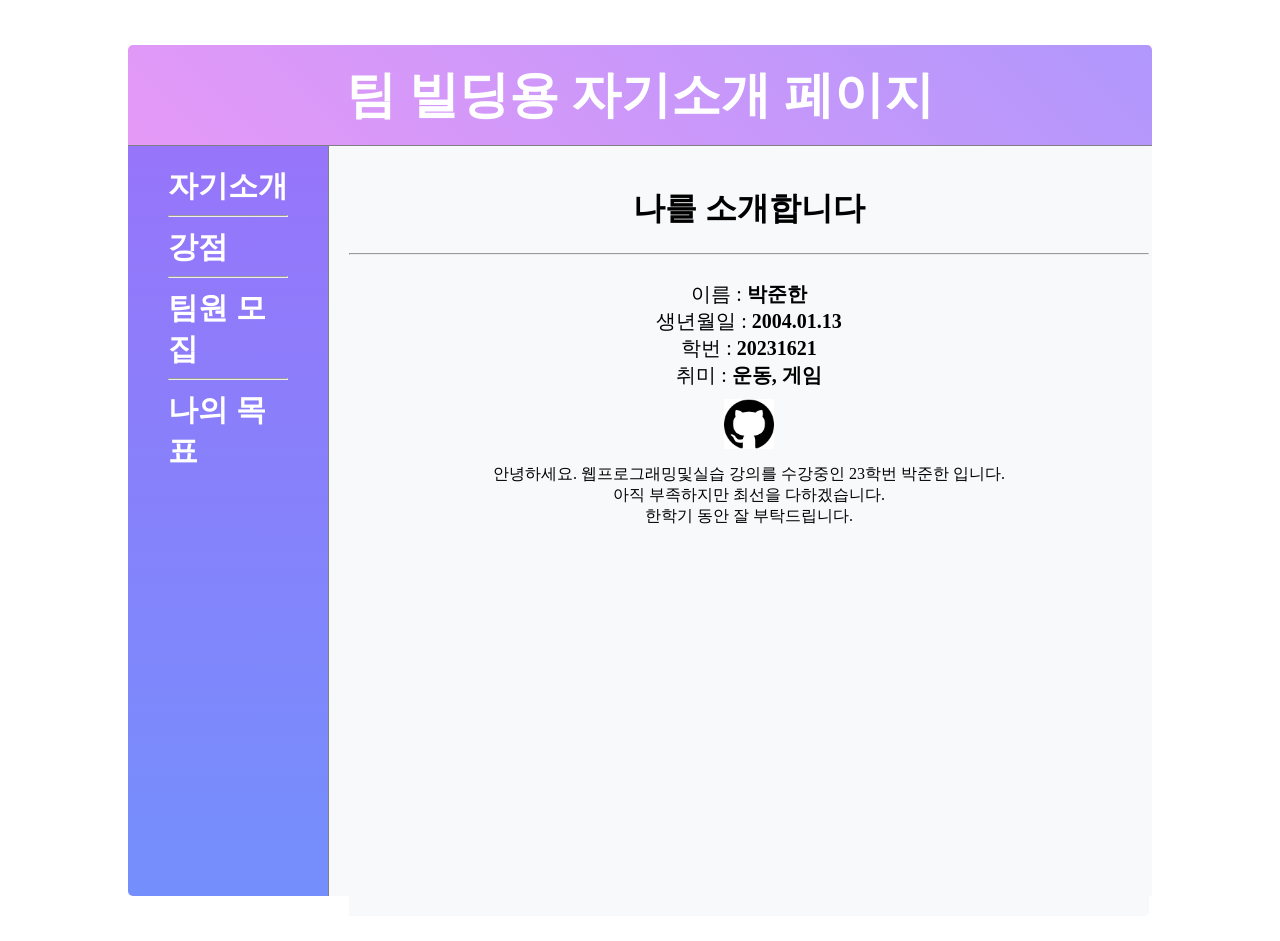
<file: index.html>
<!DOCTYPE html>
<html lang="en">
<head>
    <meta charset="UTF-8">
    <meta name="viewport" content="width=device-width, initial-scale=1.0">
    <title>팀 빌딩용 자기소개 페이지</title>
    <link rel="stylesheet" href="style.css">
</head>
<body>
    <!-- 초기 페이지 세팅 -->
    <a href="index.html">
        <div class="main"><a href="index.html">팀 빌딩용 자기소개 페이지</a></div>
    </a>
    <div class="container">
        <div class="first">
            <ol>
                <li><a class="mainText" href="index.html">자기소개</a></li>
                <hr>
                <li><a class="mainText" href="index2.html">강점</a></li>
                <hr>
                <li><a class="mainText" href="index3.html">팀원 모집</a></li>
                <hr>
                <li><a class="mainText" href="index4.html">나의 목표</a></li>
            </ol>
        </div>
        <!-- 1. 자기소개 -->

        <div class="second title">
            <h1>나를 소개합니다</h1><hr><br>
            <div class="Size">
                <span>이름 : </span>
                <span class="important">박준한</span><br>            
                <span>생년월일 : </span>
                <span class="important">2004.01.13</span><br>
                <span>학번 : </span>
                <span class="important">20231621</span><br>            
                <span>취미 : </span>
                <span class="important">운동, 게임</span><br>            
                <a href="https://github.com/20231621-PJH"><img class="icon" src="github.png"></a><br>
            </div>
            <span>안녕하세요. 웹프로그래밍및실습 강의를 수강중인 23학번 박준한 입니다.<br>아직 부족하지만 최선을 다하겠습니다.<br>한학기 동안 잘 부탁드립니다.</span>

        </div>

    </div>

</body>
</html>
</file>
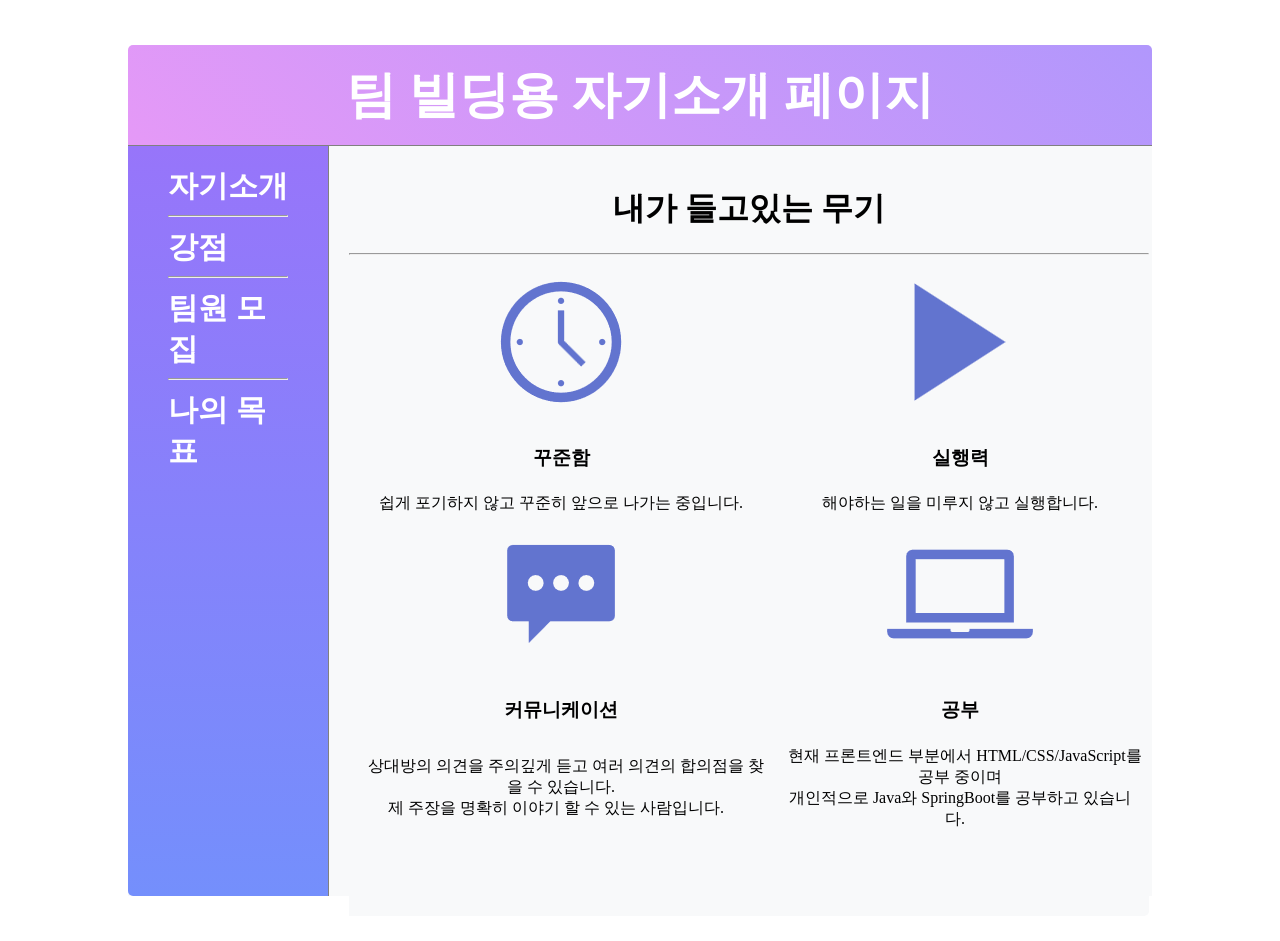
<file: index2.html>
<!DOCTYPE html>
<html lang="en">
<head>
    <meta charset="UTF-8">
    <meta name="viewport" content="width=device-width, initial-scale=1.0">
    <title>팀 빌딩용 자기소개 페이지</title>
    <link rel="stylesheet" href="style.css">
</head>
<body>
    <!-- 초기 페이지 세팅 -->
    <a href="test.html">
        <div class="main"><a href="test.html">팀 빌딩용 자기소개 페이지</a></div>
    </a>
    <div class="container">
        <div class="first">
            <ol>
                <li><a class="mainText" href="index.html">자기소개</a></li>
                <hr>
                <li><a class="mainText" href="index2.html">강점</a></li>
                <hr>
                <li><a class="mainText" href="index3.html">팀원 모집</a></li>
                <hr>
                <li><a class="mainText" href="index4.html">나의 목표</a></li>
            </ol>
        </div>
        <!-- 1. 본인의 강점 -->

        <div class="second title">
            <h1>내가 들고있는 무기</h1><hr>
            <table class="ta">
                <tr>
                    <td><img class="icon2" src="3.png"></td>
                    <td><img class="icon2" src="2.png"></td>
                </tr>
                <tr>
                    <td><h3>꾸준함</h3></td>
                    <td><h3>실행력</h3></td>
                </tr>
                <tr>
                    <td><span class="tablemargin">쉽게 포기하지 않고 꾸준히 앞으로 나가는 중입니다.<br></span></td>
                    <td><span class="tablemargin">해야하는 일을 미루지 않고 실행합니다.<br></span></td>
                </tr>
                <tr>
                    <td><img class="icon2" src="1.png"></td>
                    <td><img class="icon2" src="4.png"></td>
                </tr>
                <tr>
                    <td><h3>커뮤니케이션</h3></td>
                    <td><h3>공부</h3></td>
                </tr>
                <tr">
                    <td><span class="tablemargin">상대방의 의견을 주의깊게 듣고 여러 의견의 합의점을 찾을 수 있습니다.<br>제 주장을 명확히 이야기 할 수 있는 사람입니다.</span></td>
                    <td><span class="tablemargin">현재 프론트엔드 부분에서 HTML/CSS/JavaScript를 공부 중이며<br>개인적으로 Java와 SpringBoot를 공부하고 있습니다.</span></td>
                </tr>
                 
            </table>
        </div>

    </div>

</body>
</html>
</file>
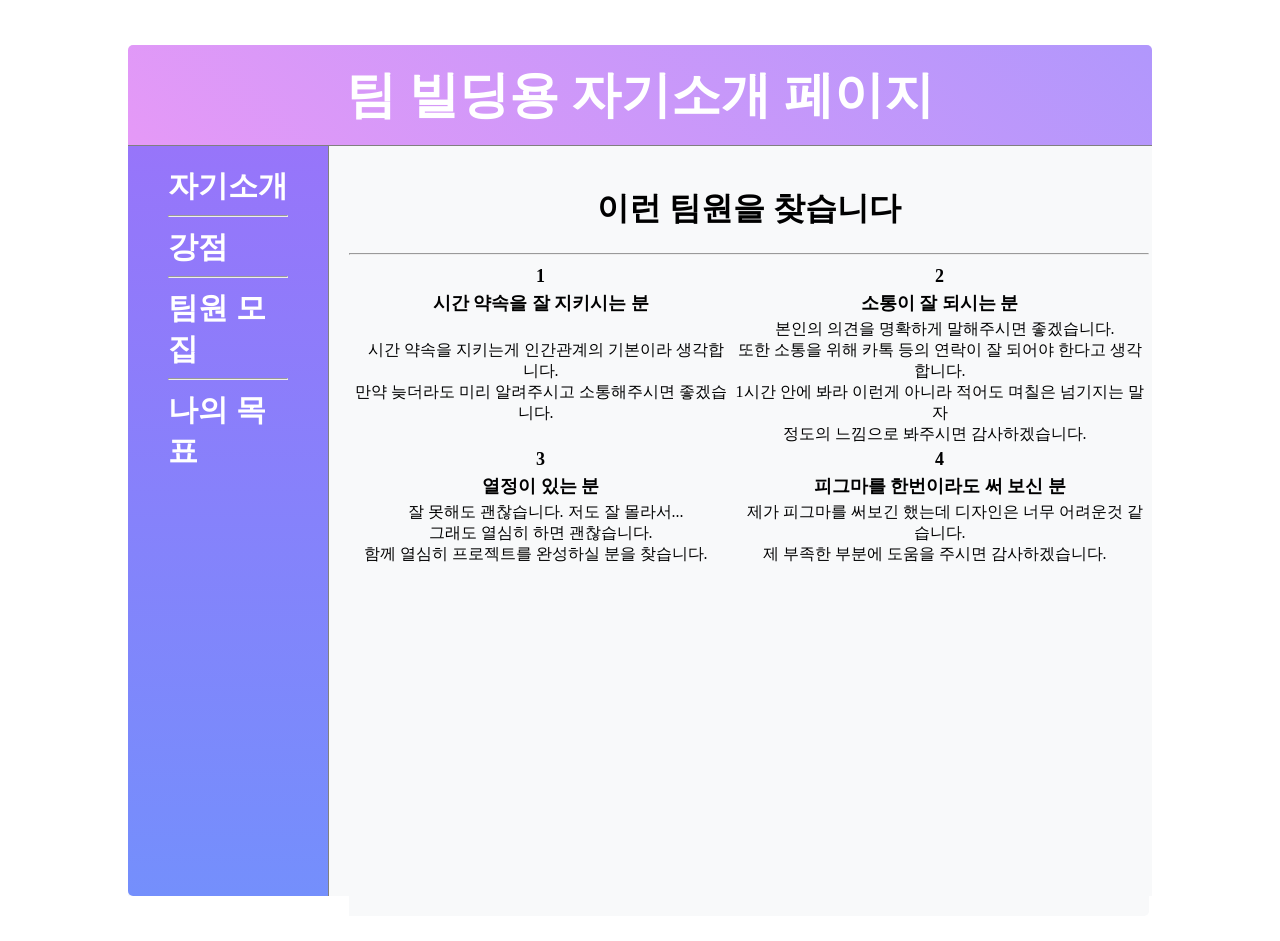
<file: index3.html>
<!DOCTYPE html>
<html lang="en">
<head>
    <meta charset="UTF-8">
    <meta name="viewport" content="width=device-width, initial-scale=1.0">
    <title>팀 빌딩용 자기소개 페이지</title>
    <link rel="stylesheet" href="style.css">
</head>
<body>
    <!-- 초기 페이지 세팅 -->
    <a href="test.html">
        <div class="main"><a href="test.html">팀 빌딩용 자기소개 페이지</a></div>
    </a>
    <div class="container">
        <div class="first">
            <ol>
                <li><a class="mainText" href="index.html">자기소개</a></li>
                <hr>
                <li><a class="mainText" href="index2.html">강점</a></li>
                <hr>
                <li><a class="mainText" href="index3.html">팀원 모집</a></li>
                <hr>
                <li><a class="mainText" href="index4.html">나의 목표</a></li>
            </ol>
        </div>
        <!-- 3. 팀원 모집 -->

        <div class="second title">
            <h1>이런 팀원을 찾습니다</h1><hr>
            <table class="ta">
                <tr>
                    <td class="more">1</td>
                    <td class="more">2</td>
                </tr>
                <tr>
                    <td class="more">시간 약속을 잘 지키시는 분</td>
                    <td class="more">소통이 잘 되시는 분</td>
                </tr>
                <tr>
                    <td><span class="upmargin">시간 약속을 지키는게 인간관계의 기본이라 생각합니다.<br>만약 늦더라도 미리 알려주시고 소통해주시면 좋겠습니다.</span></td>
                    <td><span class="upmargin">본인의 의견을 명확하게 말해주시면 좋겠습니다.<br>또한 소통을 위해 카톡 등의 연락이 잘 되어야 한다고 생각합니다. <br>1시간 안에 봐라 이런게 아니라 적어도 며칠은 넘기지는 말자<br>정도의 느낌으로 봐주시면 감사하겠습니다.</span></td>
                </tr>
                <tr>
                    <td class="more">3</td>
                    <td class="more">4</td>
                </tr>
                <tr>
                    <td class="more">열정이 있는 분</td>
                    <td class="more">피그마를 한번이라도 써 보신 분</td>
                </tr>
                <tr>
                    <td><span class="upmargin">잘 못해도 괜찮습니다. 저도 잘 몰라서...<br>그래도 열심히 하면 괜찮습니다.<br>함께 열심히 프로젝트를 완성하실 분을 찾습니다.</span></td>
                    <td><span class="upmargin">제가 피그마를 써보긴 했는데 디자인은 너무 어려운것 같습니다.<br>제 부족한 부분에 도움을 주시면 감사하겠습니다.</span></td>
                </tr>
                
                 
            </table>
        </div>

    </div>

</body>
</html>
</file>
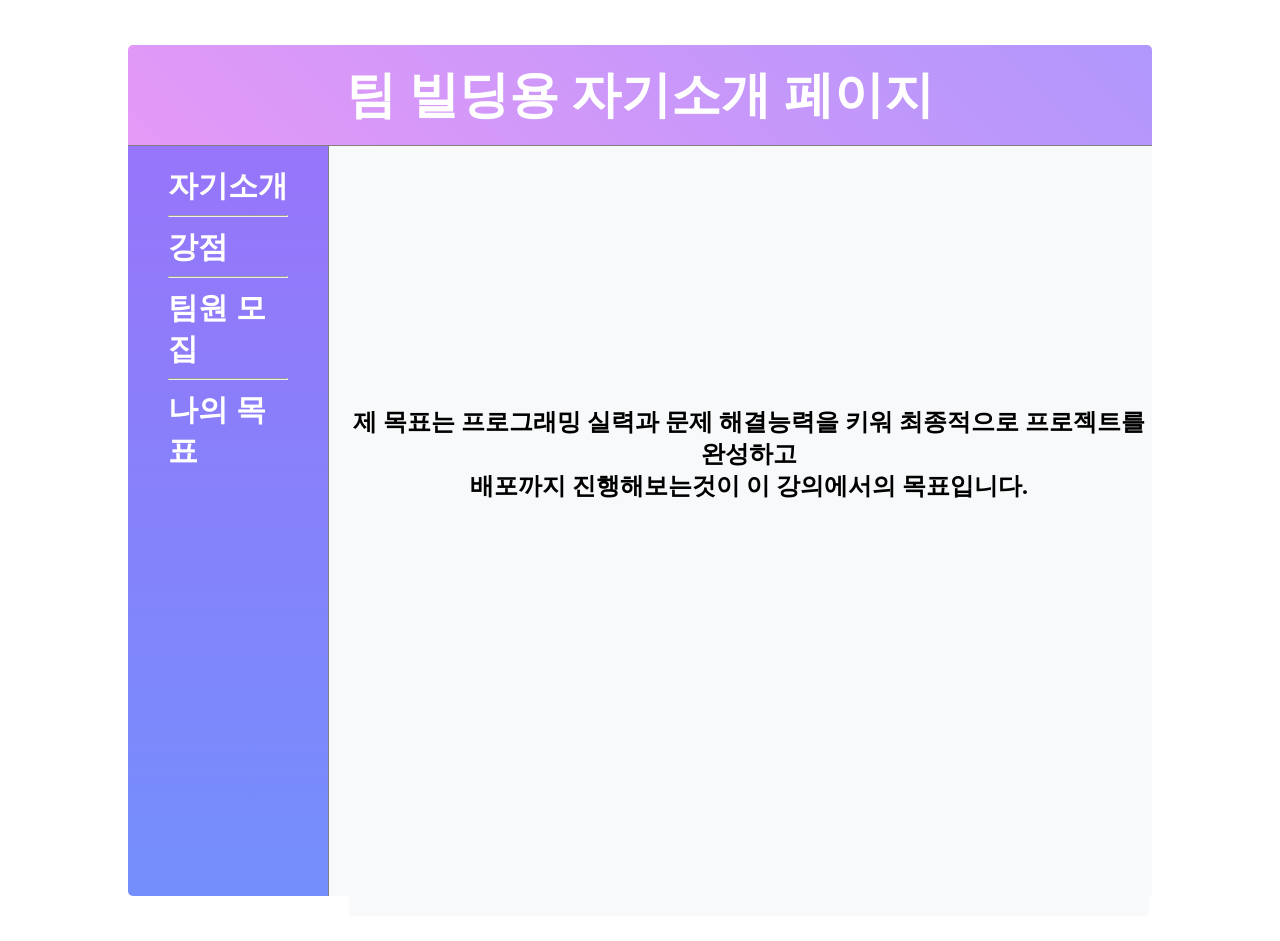
<file: index4.html>
<!DOCTYPE html>
<html lang="en">
<head>
    <meta charset="UTF-8">
    <meta name="viewport" content="width=device-width, initial-scale=1.0">
    <title>팀 빌딩용 자기소개 페이지</title>
    <link rel="stylesheet" href="style.css">
</head>
<body>
    <!-- 초기 페이지 세팅 -->
    <a href="test.html">
        <div class="main"><a href="test.html">팀 빌딩용 자기소개 페이지</a></div>
    </a>
    <div class="container">
        <div class="first">
            <ol>
                <li><a class="mainText" href="index.html">자기소개</a></li>
                <hr>
                <li><a class="mainText" href="index2.html">강점</a></li>
                <hr>
                <li><a class="mainText" href="index3.html">팀원 모집</a></li>
                <hr>
                <li><a class="mainText" href="index4.html">나의 목표</a></li>
            </ol>
        </div>
        <!-- 1. 자기소개 -->

        <div class="second title">
            <h2 class="last">제 목표는 프로그래밍 실력과 문제 해결능력을 키워 최종적으로 프로젝트를 완성하고<br>배포까지 진행해보는것이 이 강의에서의 목표입니다.</h2>
        </div>

    </div>

</body>
</html>
</file>
<file: style.css>
body {
  margin: 5vh 10vw 5vh 10vw;
  
}

.mainText {
  text-decoration: none;
  color: white;
}

.mainText:hover {
  font-size: 90%;
}

.mainText:active {
  color: black;
}

a {
  color: white;
  text-decoration: none;
}

.main {
  font-size: 50px;
  font-weight: 600;
  color: white;
  text-align: center;
  border-bottom: 1px solid grey;
  margin: 0;
  min-width: 900px;
  height: 100px;
  min-height: 100px;
  line-height: 100px;
  background: linear-gradient(45deg, #e599f7, #b197fc);
  border-radius: 5px 5px 0px 0px;
}

.first > ol {
  width: 120px;
  margin-top: 20px;
  
}
.first > ol > li {
  padding: auto;
  list-style:none;
  font-size: 30px;
  font-weight: 600;
  margin-top: 10px;
}

li {
  list-style: none;
  font-size: 18px;
  padding: auto;
}


.container {
  display: flex;
  height: 70vh;
  min-height: 750px;
  min-width: 800px;
  background-color: #f8f9fa
}
.feature {
  margin-top: 10px;
}

.first {
  background: linear-gradient(to top, #748ffc, #9775fa);
   border-right: 1px solid grey;
   height: 70vh;
   min-height: 750px;
   width: 15vw;
   min-width: 200px;
   border-radius: 0px 0px 0px 5px;
}


.important{
  font-weight: bold;
}

.second {
  background-color: #f8f9fa;
  height: 70vh;
  min-height: 750px;
  width: 85vw;
  min-width: 800px;
  border-radius: 0px 0px 5px 0px;
}

.title {
  width: auto;
  /* font-weight: 600; */
  align-items: center;
  text-align: center;
  /* display: flex; */
  flex-direction: column;
  margin: 20px 20px 0px 20px;
}

.icon {
  width: 50px;
  height: 50px;
  margin: 10px;
}

.ta{
  display: flex;
  align-self: center;
  justify-self: center;
  flex-direction: column;
}

.tablemargin{
  margin-left: 10px;
  margin-right: 10px;
}

.more{
  font-size: 18px;
  font-weight: bold;
}

.upmargin{
  margin-top: 20px;
  margin-bottom: 20px;
  margin-left: 10px;
  margin-right: 10px;
}

.Size{
  font-size: 20px;
}

.last{
  margin-top: 15rem;
}
</file>
